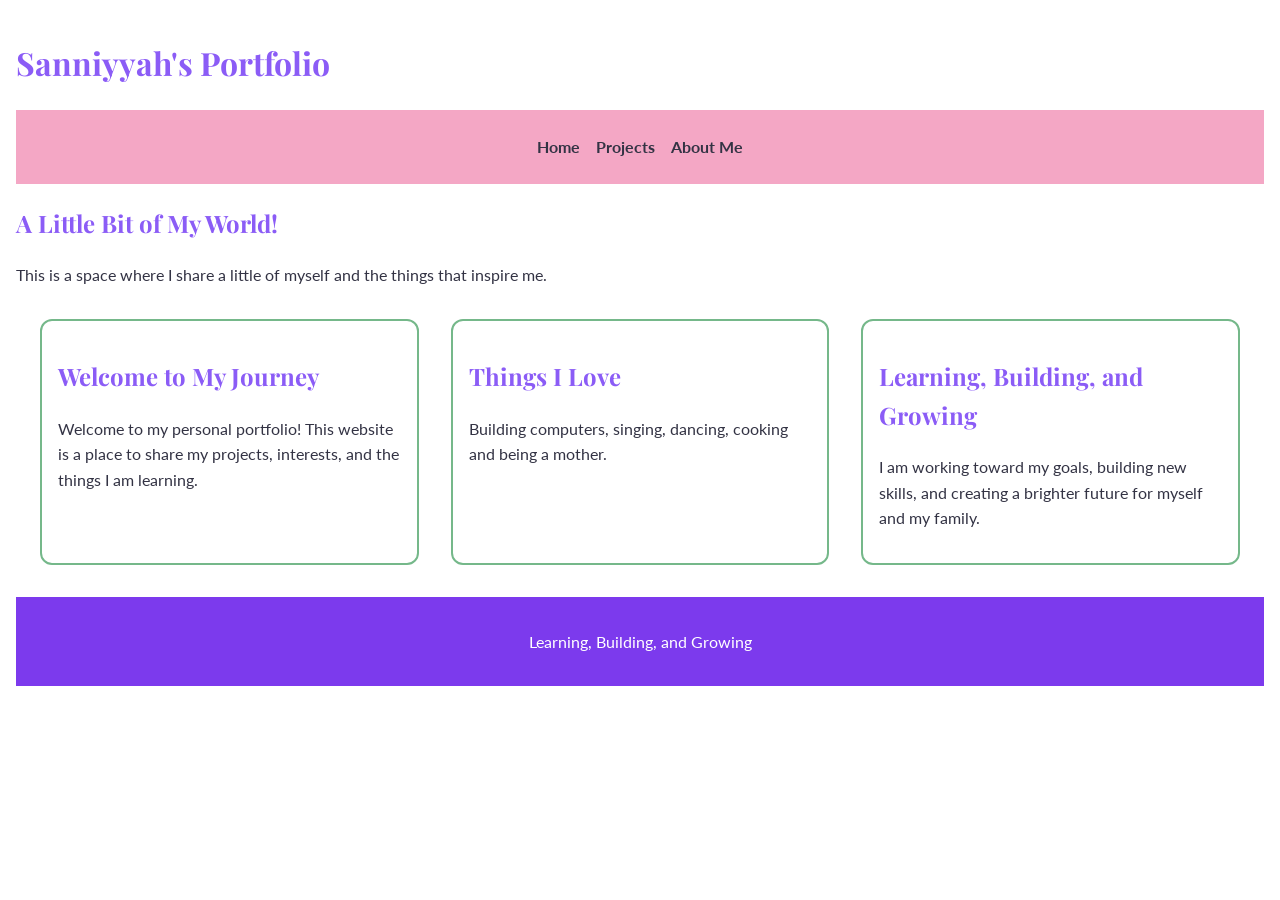
<file: index.html>
<!DOCTYPE html>
<html lang="en">
<head>
    <meta charset="UTF-8">
    <meta name="viewport" content="width=device-width, initial-scale=1.0">
    <title>Sanniyyah's First Portfolio | Home</title>
    <link rel="stylesheet" href="style.css">
</head>
<body>


    <header>
        <h1>Sanniyyah's Portfolio</h1>
        <nav>
            <a href="index.html">Home</a>
            <a href="projects.html">Projects</a>
            <a href="about.html">About Me</a>
        </nav>
    </header>

    <header>
    <h2>A Little Bit of My World!</h2>
    <p>This is a space where I share a little of myself and the things that inspire me.</p>
</header>

    <main>

        <section>
            <h2>Welcome to My Journey</h2>
            <p>
                Welcome to my personal portfolio! This website is a place
                to share my projects, interests, and the things I am learning.
            </p>
        </section>

        <section>
            <h2>Things I Love</h2>
            <p>Building computers, singing, dancing, cooking and being a mother.</p>
        </section>

        <section>
            <h2>Learning, Building, and Growing</h2>
            <p> I am working toward my goals, building new skills,
                and creating a brighter future for myself and my family.
            </p>
        </section>
    </main>

    <footer>
        <p>Learning, Building, and Growing</p>
    </footer>

</body>
</html>
</file>
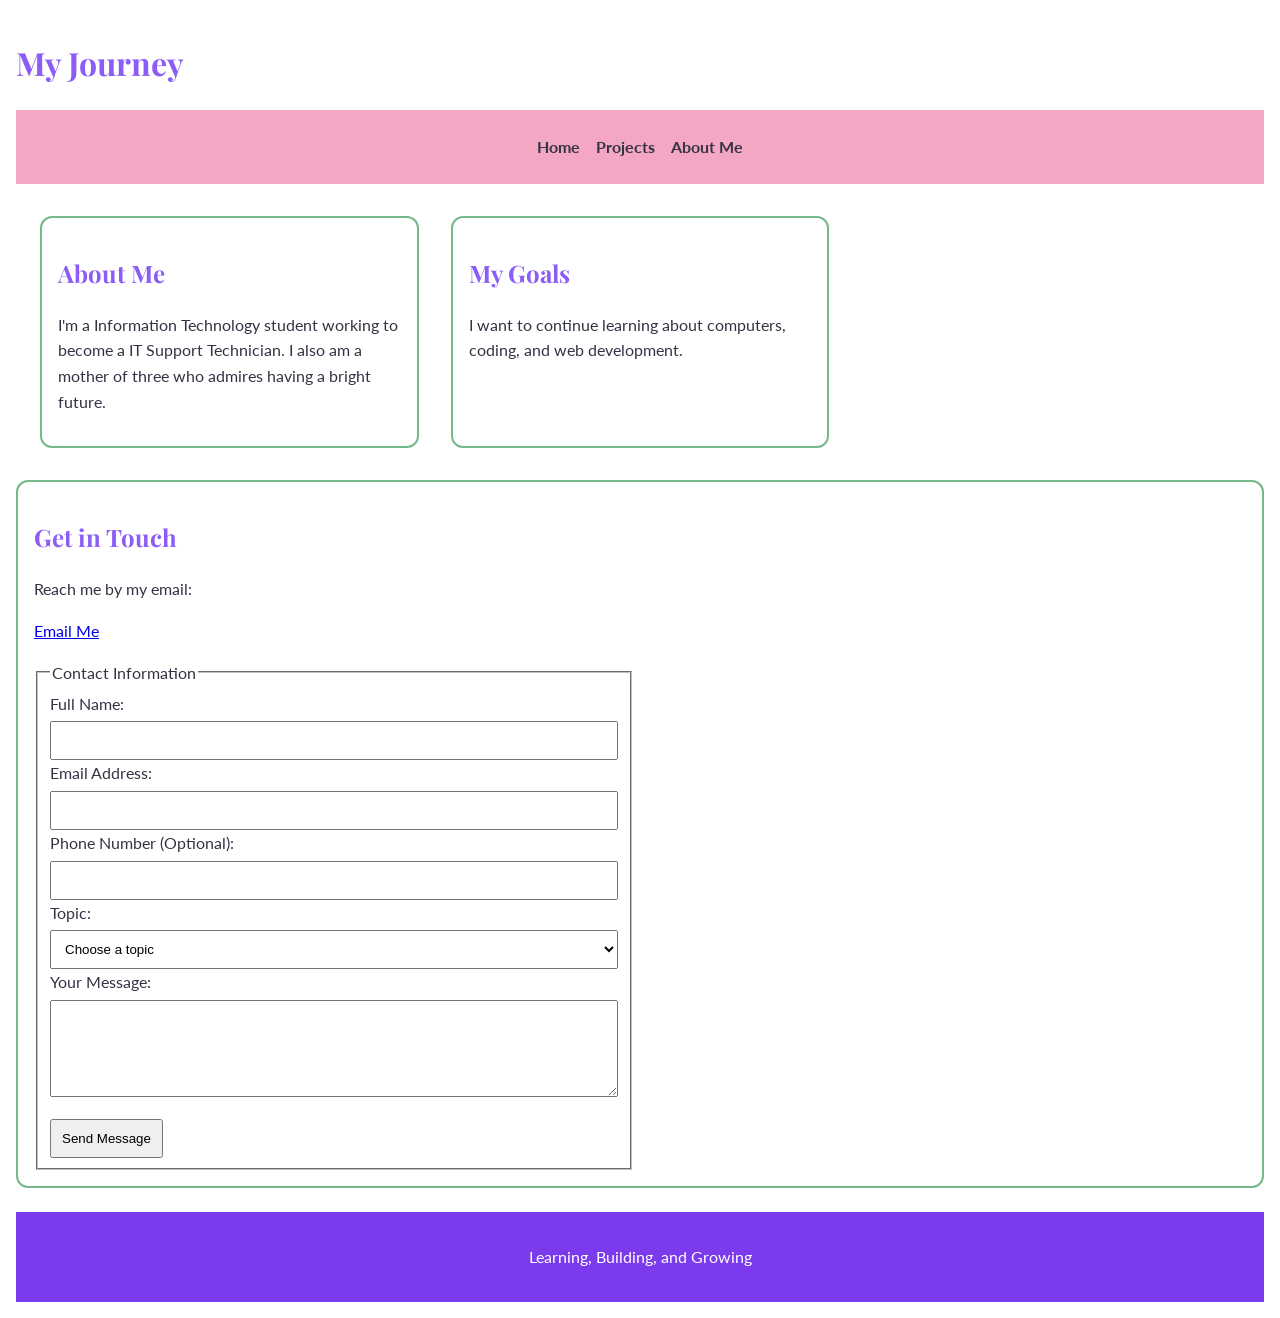
<file: about.html>
<!DOCTYPE html>
<html lang="en">
<head>
    <meta charset="UTF-8">
    <meta name="viewport" content="width=device-width, initial-scale=1.0">
    <title>About Me | My Journey</title>
    <link rel="stylesheet" href="style.css">
</head>
<body>

    <header>
        <h1>My Journey</h1>
        <nav>
            <a href="index.html">Home</a>
            <a href="projects.html">Projects</a>
            <a href="about.html">About Me</a>
        </nav>
    </header>

    <main>
        <section>
            <h2>About Me</h2>
            <p>I'm a Information Technology student working to become a IT Support Technician. I also am a mother of three who admires having a bright future.</p>
        </section>

        <section>
            <h2>My Goals</h2>
            <p>I want to continue learning about computers, coding, and web development.</p>
        </section>

    </main>

    <section>
            <h2>Get in Touch</h2>
            <p>Reach me by my email:</p>
          <p>
            <a href="mailto:stillman2@my.campus.edu">Email Me
            </a>
          </p>
    
        <form id="contact-form"novalidate>
            <fieldset>
                <legend>Contact Information</legend>
    <label for="name">Full Name:</label>
    <input type="text" id="name" name="name" required>

    <label for="email">Email Address:</label>
    <input type="email" id="email" name="email" required>

    <label for="phone">Phone Number (Optional):</label>
    <input type="tel" id="phone" name="phone">

    <label for="topic">Topic:</label>
    <select id="topic" name="topic" required>
        <option value="">Choose a topic</option>
        <option value="general">General Question</option>
        <option value="feedback">Feedback</option>
        <option value="other">Other</option>
    </select>

    <label for="message">Your Message:</label>
    <textarea id="message" name="message" rows="5" required></textarea>
 <p id="form-error" role="alert"></p>
    <button type="submit">Send Message</button>
    </fieldset>
</form> 
</section>

    <footer>
        <p>Learning, Building, and Growing</p>
    </footer>
<script>
document.getElementById("contact-form").onsubmit = function(e) {
    e.preventDefault();
    document.getElementById("form-error").textContent =
        this.checkValidity() ? "" : "Please complete all required fields.";
};
</script>
</body>
</html>
</file>
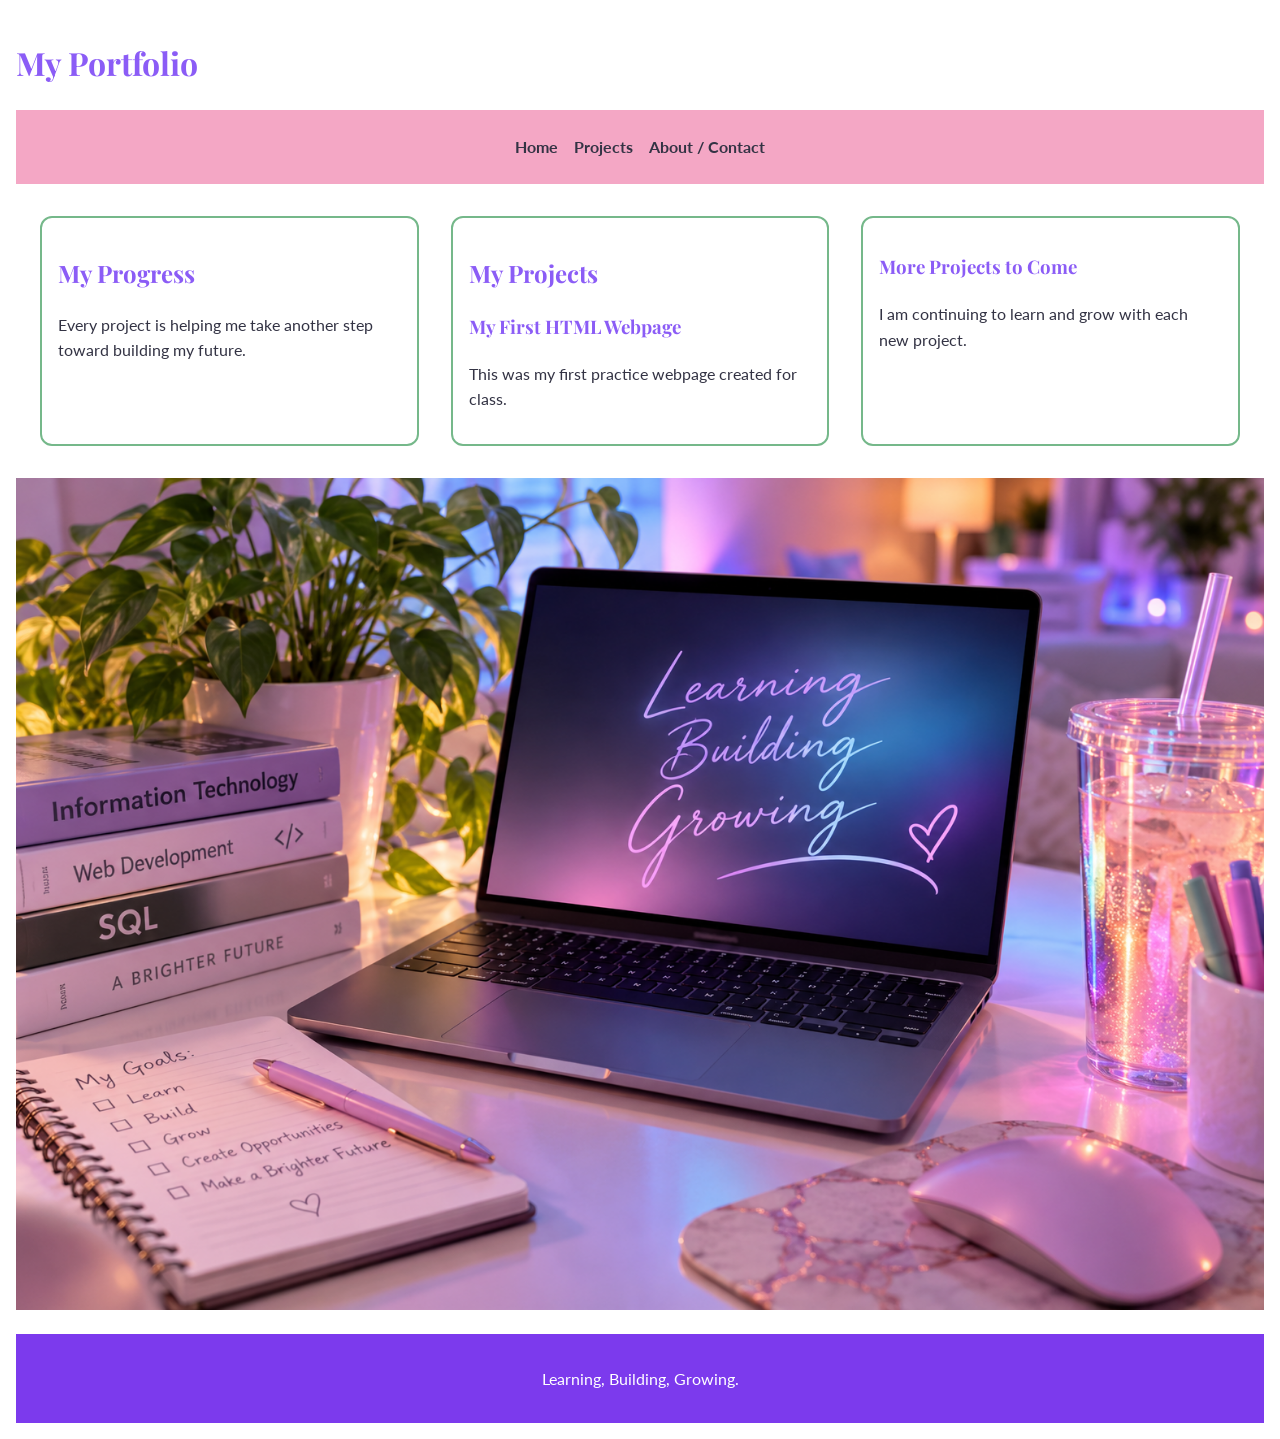
<file: projects.html>
<!DOCTYPE html>
<html lang="en">
<head>
    <meta charset="UTF-8">
    <meta name="viewport" content="width=device-width, initial-scale=1.0">
    <title>My Portfolio | Projects</title>
    <link rel="stylesheet" href="style.css">
</head>
<body>
    <header>
        <h1>My Portfolio</h1>
        <nav>
            <a href="index.html">Home</a>
            <a href="projects.html">Projects</a>
            <a href="about.html">About / Contact</a>
        </nav>
    </header>

    <main>
        <section>
            <h2>My Progress</h2>
            <p>Every project is helping me take another step toward building my future.</p>
        </section>

        <section>
            <h2>My Projects</h2>
            <h3>My First HTML Webpage</h3>
            <p>This was my first practice webpage created for class.</p>
</section>

        <section>  
            <h3>More Projects to Come</h3>
            <p>I am continuing to learn and grow with each new project.</p>
        </section>
    </main>

          <img src="images/photo.jpg" alt="A photo of me">

    <footer>
        <p>Learning, Building, Growing.</p>
    </footer>
</body>
</html>
</file>
<file: style.css>
@import url('https://fonts.googleapis.com/css2?family=Lato:wght@400;700&family=Playfair+Display:wght@400;700&display=swap');

* {
    box-sizing: border-box;
}

body {
    margin: 0;
    padding: 16px;
    font-family: 'Lato', sans-serif;
    background-color: #FFFFFF;
    color: #333344;
    line-height: 1.6;
}

h1, h2, h3 {
    font-family: 'Playfair Display', serif;
    color: #8B5CF6;
}

nav {
    display: flex;
    flex-wrap: wrap;
    justify-content: center;
    gap: 16px;
    padding: 24px;
    background-color: #F4A7C5;
}

nav a {
    color: #333344;
    text-decoration: none;
    font-weight: bold;
}

.intro {
    background-color: #FFFFFF;
    padding: 24px;
    margin: 16px 0;
    border-left: 5px solid #75B88A;
}

#hero {
    background-color: #65A9E8;
    padding: 24px;
    margin: 24px 0;
    border-radius: 12px;
}

section {
    margin: 8px 0;
    padding: 16px;
    background-color: #FFFFFF;
    border: 2px solid #75B88A;
    border-radius: 12px;
}

.card {
    background-color: #F4A7C5;
    padding: 16px;
    margin: 16px 0;
    border-radius: 12px;
}

img {
    max-width: 100%;
    height: auto;
    display: block;
}

footer {
    background-color: #7C3AED;
    color: #FFFFFF;
    text-align: center;
    padding: 16px;
    margin-top: 24px;
}

@media screen and (min-width: 768px) {
    main {
        display: grid;
        grid-template-columns: repeat(2, minmax(0, 1fr));
        gap: 16px;
    }

    section {
        margin: 8px 0;
    }
}

@media screen and (min-width: 1200px) {
    main {
        grid-template-columns: repeat(3, minmax(0, 1fr));
        max-width: 1200px;
        margin: 24px auto;
        gap: 32px;
    }

}

form {
    display: flex;
    flex-direction: column;
    gap: 12px;
    max-width: 600px;
}

form label {
    display: block;
    margin-bottom: 5px;
}

form input,
form select,
form textarea {
    width: 100%;
    padding: 10px;
    box-sizing: border-box;
}

form button {
    padding: 10px;
    width: fit-content;
}
</file>
